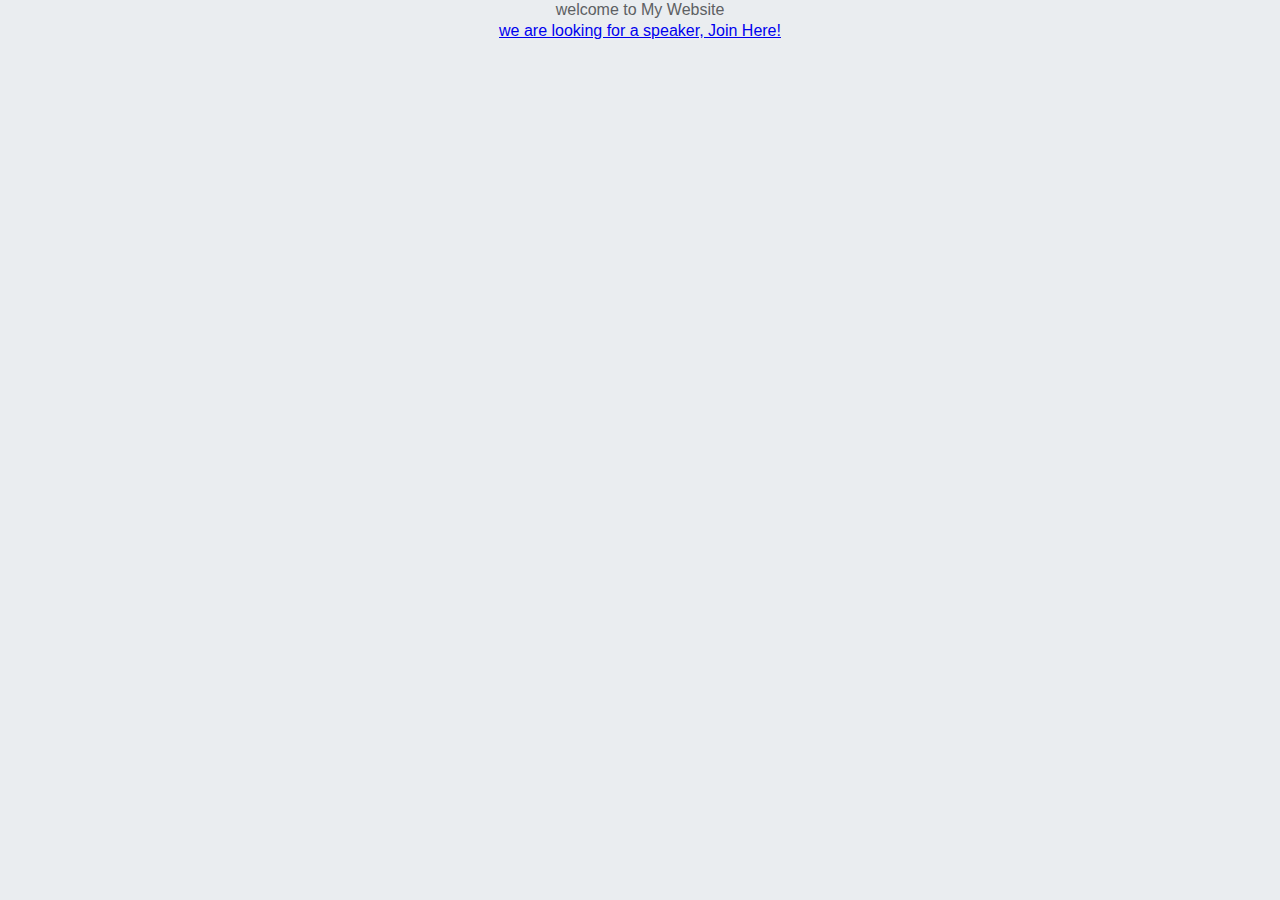
<file: index.html>
<!DOCTYPE html> 
<html lang="en"> 
    <head> 
        <meta charset="UTF-3"> 
        <meta name="viewport” content="width=device-width, initial-scale=1.9"><title>My Website</title> 
        <link rel="stylesheet" href="styles.css"/></head> 
        <body><hi>welcome to My Website</hi><a href="speaker-submission.html">we</body> are looking for a speaker, Join Here!</a> 
</html>
</file>
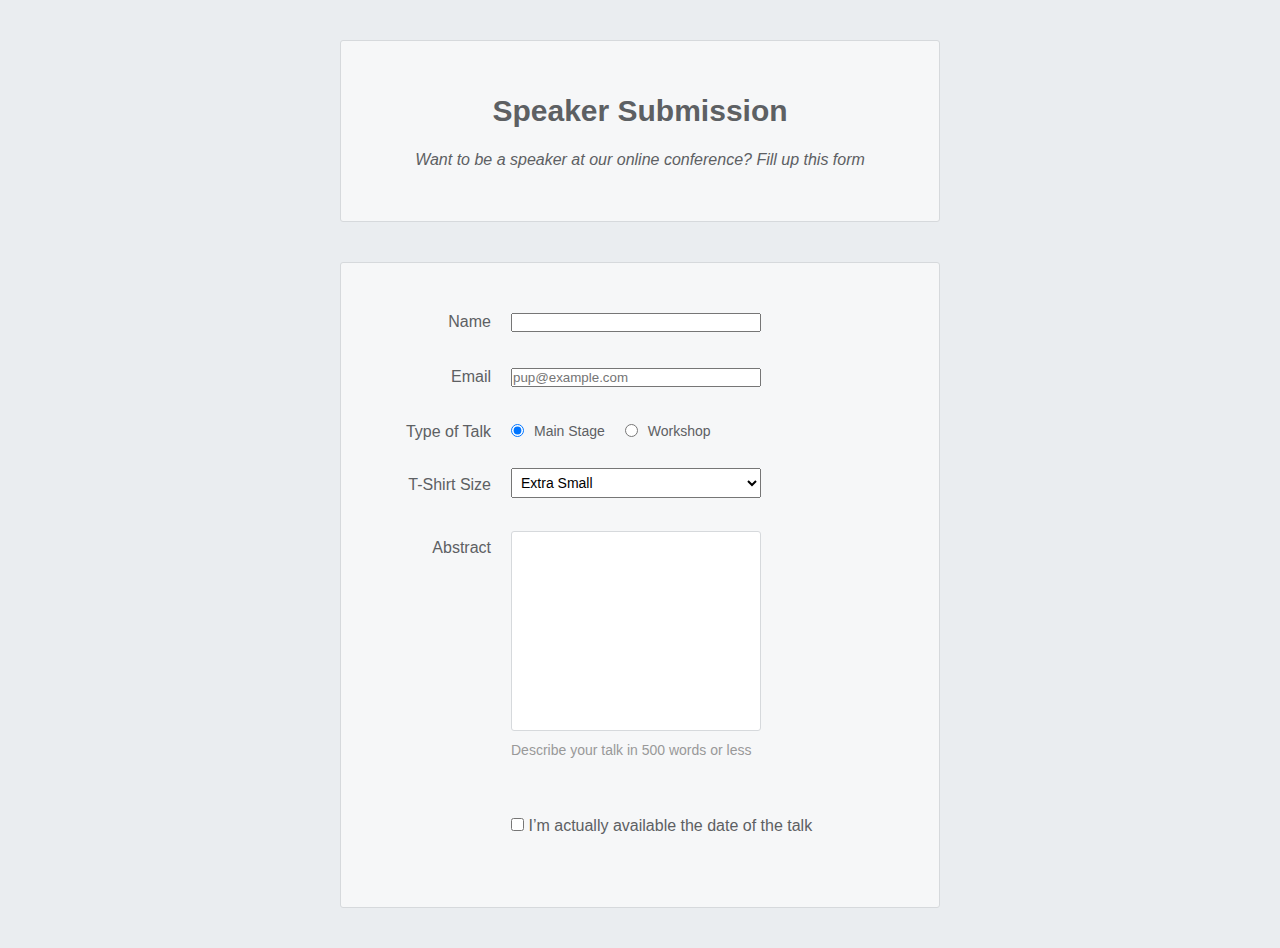
<file: speaker-submission.html>
<!DOCTYPE html> 
<html lang="en"> 
<head> 
    <meta charset="UTF-8"> 
    <meta name="viewport” content="width=device-width, initial-scale=-1.0">
    <title>Be Our Speaker</title> 
    <link rel="stylesheet" href="styles.css"/> 
</head> 
<body> 
    <header class="speaker-form-header"> 
 
<h1>Speaker Submission</h1>
<p> 
    <em> 
        Want to be a speaker at our online conference? Fill up this form 
    </em> 
</p> 
</header>
     <form action="" method="get" class="speaker-form">
            <div class="form-row">
                <label for="full-name" style="margin-top: -1px;">Name</label>       
                <input id="full-name" name="full-name" type="text"/>     
            </div>
    
            <div class="form-row">
                <label for="email" style="margin-top: -1px;">Email</label>
                <input id="email"
                        name="email"
                        type="email"
                        placeholder="pup@example.com"
                />
            </div>
    
            <div>
                <fieldset class="legacy-form-row">
                    <legend>Type of Talk</legend>
                        <input id="talk-type 1"
                        name="talk-type"
                        type="radio"
                        value="main-stage"
                        checked
                        />
                        <label for="talk-type-1" class="radio-label">
                        Main Stage</label>
                
                        <input id="talk-type 2"
                        name="talk-type"
                        type="radio"
                        value="workshop"
                        />
                        <label for="talk-type-2" class="radio-label">
                        Workshop</label>
                </fieldset>

                <div class='form-row'>
                    <label for='t-shirt'>T-Shirt Size</label>
                    <select id='t-shirt' name='t-shirt'>
                    <option value='xs'>Extra Small</option>
                    <option value='s'>Small</option>
                    <option value='m'>Medium</option>
                    <option value='l'>Large</option>
                    </select>
                   </div>

                    <div class='form-row'>
                        <label for='abstract'>Abstract</label>
                        <textarea id='abstract' name='abstract'></textarea>
                        <div class='instructions'>Describe your talk in 500 words or less</div>
                       </div>
                       
                       <div class='form-row'>
                        <label class='checkbox-label' for='available'>
                        <input id='available'
                        name='available'
                        type='checkbox'
                        value='is-available'/>
                        <span>I’m actually available the date of the talk</span>
                        </label>
                       </div> 
     </form> 
</body> 
</html>
</file>
<file: styles.css>
* {
    margin: 0;
    padding: 0;
    box-sizing: border-box;
}

body {
    color: #5d6063;
    background-color: #eaedf0;
    font-family: "Helvetica", "Arial", sans-serif;
    font-size: 16px;
    line-height: 1.3;

    display: flex;
    flex-direction: column;
    align-items: center;
}

.speaker-form-header {
    text-align: center;
    background-color: #f6f7f8;
    border: 1px solid #d6d9dc;
    border-radius: 3px;

    width: 80%;
    margin: 40px 0;
    padding: 50px;
}

.speaker-form-header h1 {
    font-size: 30px;
    margin-bottom: 20px;
}

.speaker-form {
    background-color: #f6f7f8;
    border: 1px solid #d6d9dc;
    border-radius: 3px;

    width: 80%;
    padding: 50px;
    margin: 0 0 40px 0;
}

.form-row {
    margin-bottom: 40px;
    display: flex;
    justify-content: flex-start;
    flex-direction: column;
    flex-wrap: wrap;
}

.form-row input[type = "text"]
.form-row input[type = "email"]{
    background-color: #FFFFFF;
    border: 1px solid #D6D9Dc;
    border-radius: 3px;
    width: 100%;
    padding: 7px;
    font-size: 14px;
}

.form-row label{
    margin-bottom: 15px;
}

.form-row input[type = "text"]:invalid,
.form-row input[type = "email"]:invalid{
    border: 1px solid #D55C5F;
    color: #D55C5F;
    box-shadow: none;
}

.legacy-form-row{
    border: none;
    margin-bottom: 40px;
}

.legacy-form-row legend{
    margin-bottom: 15px;

}

.legacy-form-row .radio-label{
    display: block;
    font-size: 14px;
    padding: 0 20px 0 10px;

}

.legacy-form-row input[type = "radio"]{
    margin-top: 2px;
}

.legacy-form-row .radio-label,
.legacy-form-row input[type = "radio"]{
    float: left;
}
.form-row textarea {
    font-family: "Helvetica", "Arial", sans-serif;
    font-size: 14px;
    border: 1px solid #D6D9DC;
    border-radius: 3px;
    min-height: 200px;
    margin-bottom: 10px;
    padding: 7px;
    resize: none;
}
.form-row .instructions {
    color: #999999;
    font-size: 14px;
    margin-bottom: 30px;
}
.form-row select {
    width: 100%;
    padding: 5px;
    font-size: 14px;
    
}

.form-row .checkbox-label {
    margin-bottom: 0;
}
   
@media only screen and (min-width: 700px) {
    .speaker-form-header,
    .speaker-form{
        width: 600px;
}
.form-row{
        flex-direction: row;
        align-items: flex-start;/*to avoid stretching*/
        margin-bottom: 20px;
}
.form-row input[type = "text"],
.form-row input[type = "email"],
.form-row select,
.form-row textarea{
        width: 250px;
        height: initial;
}
.form-row label{
        text-align: right;
        width: 120px;
        margin-top: 7px;
        padding-right: 20px;

}
.legacy-form-row{
        margin-bottom: 10px;
}

.legacy-form-row legend{
        width: 120px;
        text-align: right;
        padding-right: 20px;

}
.legacy-form-row legend{
        float: left;
}

.form-row .instructions {
        margin-left: 120px;
}

.form-row .checkbox-label {
        margin-left: 120px;
        width: auto;
}


        

    

}
</file>
